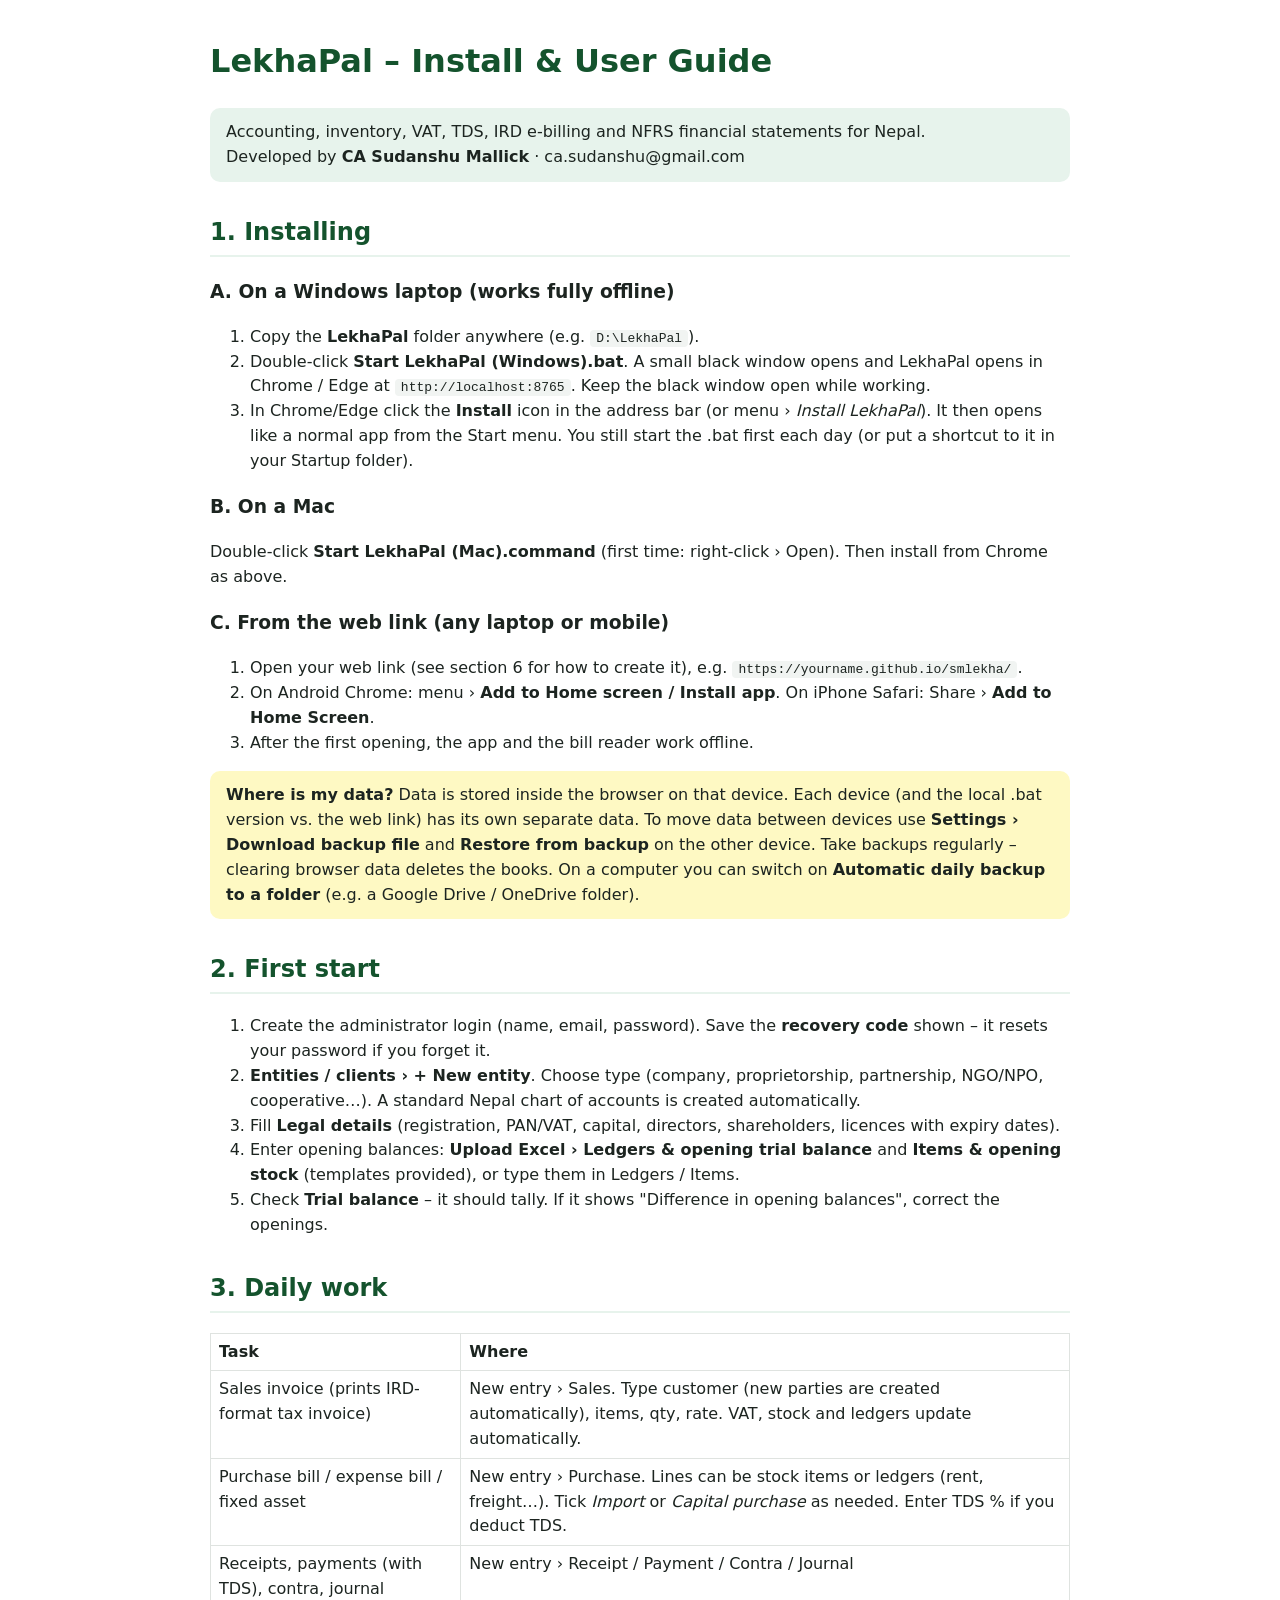
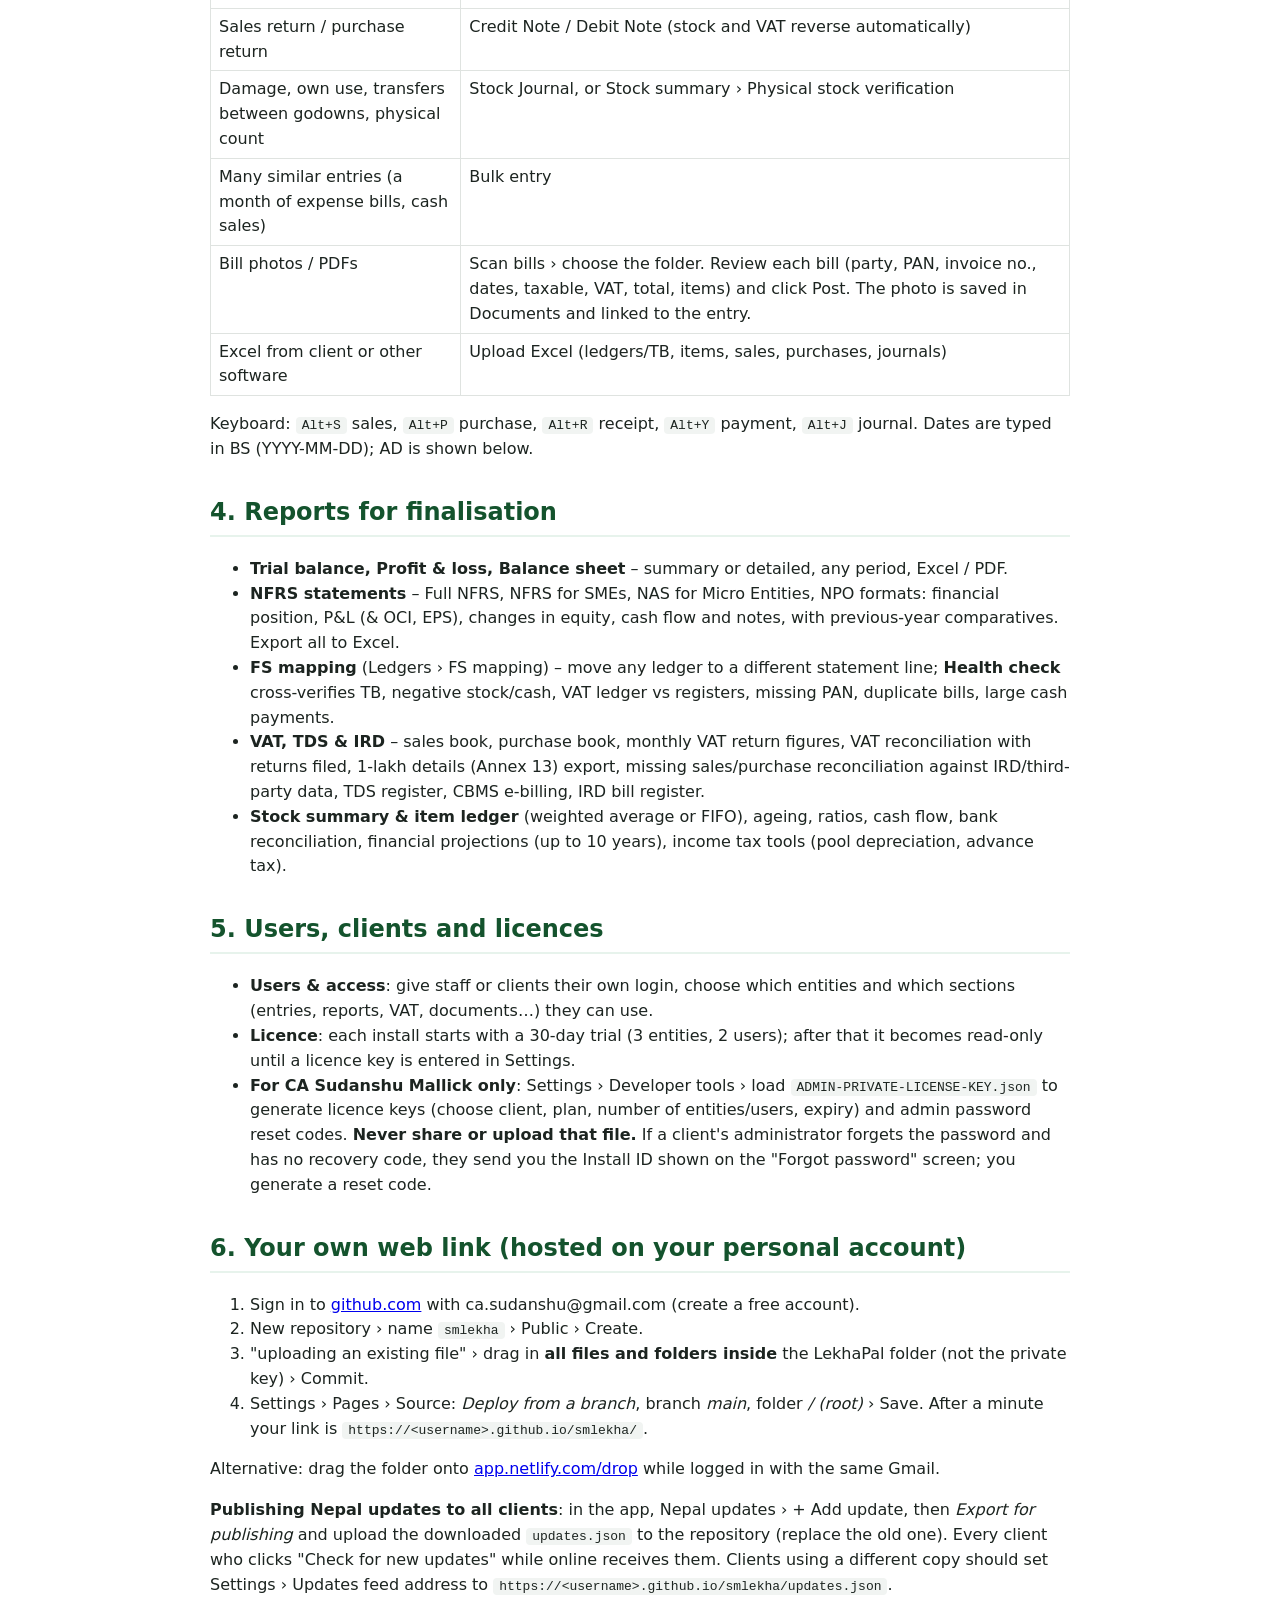
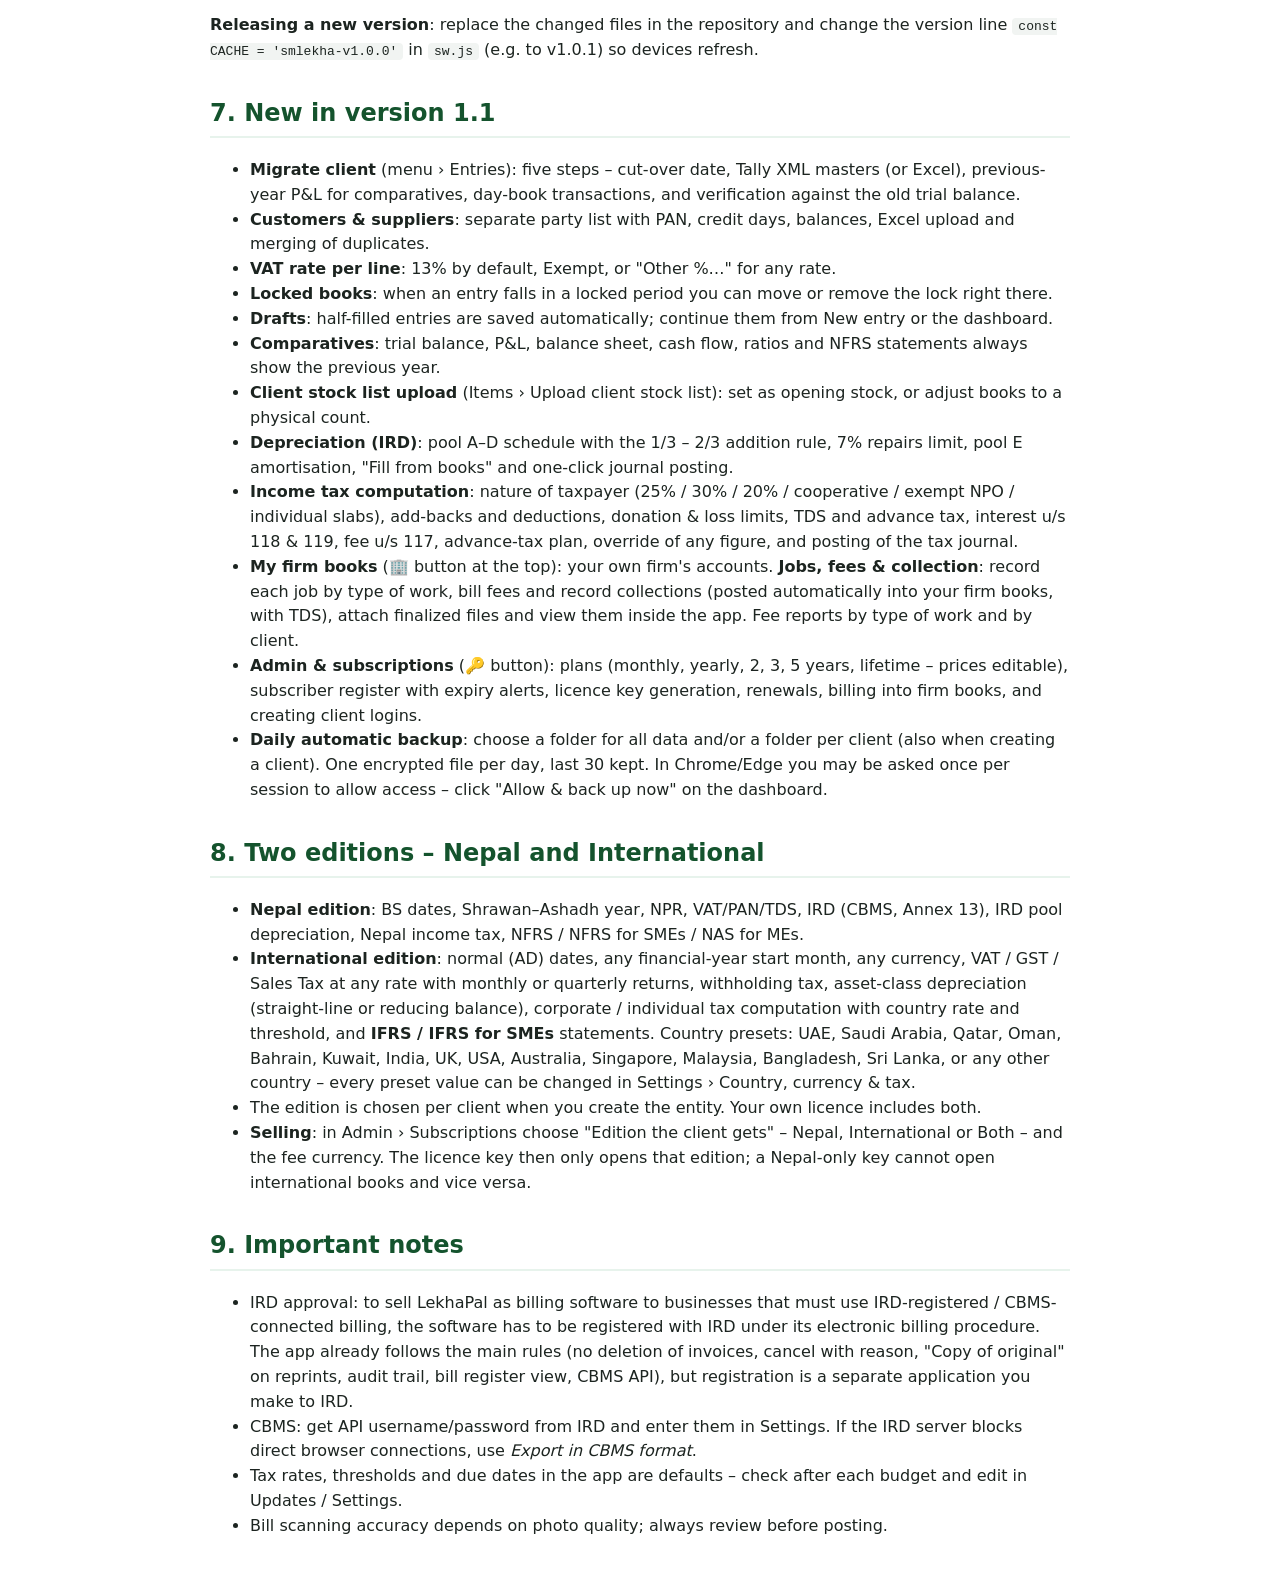
<file: GUIDE.html>
<!doctype html>
<html lang="en"><head><meta charset="utf-8"><meta name="viewport" content="width=device-width, initial-scale=1">
<title>LekhaPal – Install & User Guide</title>
<style>
body{font-family:system-ui,-apple-system,"Segoe UI",Roboto,sans-serif;max-width:860px;margin:auto;padding:16px;line-height:1.55;color:#1c2420;background:#fff}
h1{color:#14532d}h2{color:#14532d;border-bottom:2px solid #e7f3ec;padding-bottom:4px;margin-top:32px}
code,kbd{background:#f1f4f2;padding:1px 6px;border-radius:4px}.box{background:#e7f3ec;border-radius:10px;padding:12px 16px}
.warn{background:#fef9c3;border-radius:10px;padding:12px 16px}table{border-collapse:collapse;width:100%}td,th{border:1px solid #dfe3e0;padding:6px 8px;text-align:left;vertical-align:top}
</style></head><body>
<h1>LekhaPal – Install & User Guide</h1>
<p class="box">Accounting, inventory, VAT, TDS, IRD e-billing and NFRS financial statements for Nepal.<br>Developed by <b>CA Sudanshu Mallick</b> · ca.sudanshu@gmail.com</p>

<h2>1. Installing</h2>
<h3>A. On a Windows laptop (works fully offline)</h3>
<ol><li>Copy the <b>LekhaPal</b> folder anywhere (e.g. <code>D:\LekhaPal</code>).</li>
<li>Double-click <b>Start LekhaPal (Windows).bat</b>. A small black window opens and LekhaPal opens in Chrome / Edge at <code>http://localhost:8765</code>. Keep the black window open while working.</li>
<li>In Chrome/Edge click the <b>Install</b> icon in the address bar (or menu › <i>Install LekhaPal</i>). It then opens like a normal app from the Start menu. You still start the .bat first each day (or put a shortcut to it in your Startup folder).</li></ol>
<h3>B. On a Mac</h3><p>Double-click <b>Start LekhaPal (Mac).command</b> (first time: right-click › Open). Then install from Chrome as above.</p>
<h3>C. From the web link (any laptop or mobile)</h3>
<ol><li>Open your web link (see section 6 for how to create it), e.g. <code>https://yourname.github.io/smlekha/</code>.</li>
<li>On Android Chrome: menu › <b>Add to Home screen / Install app</b>. On iPhone Safari: Share › <b>Add to Home Screen</b>.</li>
<li>After the first opening, the app and the bill reader work offline.</li></ol>
<p class="warn"><b>Where is my data?</b> Data is stored inside the browser on that device. Each device (and the local .bat version vs. the web link) has its own separate data. To move data between devices use <b>Settings › Download backup file</b> and <b>Restore from backup</b> on the other device. Take backups regularly – clearing browser data deletes the books. On a computer you can switch on <b>Automatic daily backup to a folder</b> (e.g. a Google Drive / OneDrive folder).</p>

<h2>2. First start</h2>
<ol><li>Create the administrator login (name, email, password). Save the <b>recovery code</b> shown – it resets your password if you forget it.</li>
<li><b>Entities / clients › + New entity</b>. Choose type (company, proprietorship, partnership, NGO/NPO, cooperative…). A standard Nepal chart of accounts is created automatically.</li>
<li>Fill <b>Legal details</b> (registration, PAN/VAT, capital, directors, shareholders, licences with expiry dates).</li>
<li>Enter opening balances: <b>Upload Excel › Ledgers & opening trial balance</b> and <b>Items & opening stock</b> (templates provided), or type them in Ledgers / Items.</li>
<li>Check <b>Trial balance</b> – it should tally. If it shows "Difference in opening balances", correct the openings.</li></ol>

<h2>3. Daily work</h2>
<table><tr><th>Task</th><th>Where</th></tr>
<tr><td>Sales invoice (prints IRD-format tax invoice)</td><td>New entry › Sales. Type customer (new parties are created automatically), items, qty, rate. VAT, stock and ledgers update automatically.</td></tr>
<tr><td>Purchase bill / expense bill / fixed asset</td><td>New entry › Purchase. Lines can be stock items or ledgers (rent, freight…). Tick <i>Import</i> or <i>Capital purchase</i> as needed. Enter TDS % if you deduct TDS.</td></tr>
<tr><td>Receipts, payments (with TDS), contra, journal</td><td>New entry › Receipt / Payment / Contra / Journal</td></tr>
<tr><td>Sales return / purchase return</td><td>Credit Note / Debit Note (stock and VAT reverse automatically)</td></tr>
<tr><td>Damage, own use, transfers between godowns, physical count</td><td>Stock Journal, or Stock summary › Physical stock verification</td></tr>
<tr><td>Many similar entries (a month of expense bills, cash sales)</td><td>Bulk entry</td></tr>
<tr><td>Bill photos / PDFs</td><td>Scan bills › choose the folder. Review each bill (party, PAN, invoice no., dates, taxable, VAT, total, items) and click Post. The photo is saved in Documents and linked to the entry.</td></tr>
<tr><td>Excel from client or other software</td><td>Upload Excel (ledgers/TB, items, sales, purchases, journals)</td></tr></table>
<p>Keyboard: <kbd>Alt+S</kbd> sales, <kbd>Alt+P</kbd> purchase, <kbd>Alt+R</kbd> receipt, <kbd>Alt+Y</kbd> payment, <kbd>Alt+J</kbd> journal. Dates are typed in BS (YYYY-MM-DD); AD is shown below.</p>

<h2>4. Reports for finalisation</h2>
<ul><li><b>Trial balance, Profit & loss, Balance sheet</b> – summary or detailed, any period, Excel / PDF.</li>
<li><b>NFRS statements</b> – Full NFRS, NFRS for SMEs, NAS for Micro Entities, NPO formats: financial position, P&L (& OCI, EPS), changes in equity, cash flow and notes, with previous-year comparatives. Export all to Excel.</li>
<li><b>FS mapping</b> (Ledgers › FS mapping) – move any ledger to a different statement line; <b>Health check</b> cross-verifies TB, negative stock/cash, VAT ledger vs registers, missing PAN, duplicate bills, large cash payments.</li>
<li><b>VAT, TDS & IRD</b> – sales book, purchase book, monthly VAT return figures, VAT reconciliation with returns filed, 1-lakh details (Annex 13) export, missing sales/purchase reconciliation against IRD/third-party data, TDS register, CBMS e-billing, IRD bill register.</li>
<li><b>Stock summary & item ledger</b> (weighted average or FIFO), ageing, ratios, cash flow, bank reconciliation, financial projections (up to 10 years), income tax tools (pool depreciation, advance tax).</li></ul>

<h2>5. Users, clients and licences</h2>
<ul><li><b>Users & access</b>: give staff or clients their own login, choose which entities and which sections (entries, reports, VAT, documents…) they can use.</li>
<li><b>Licence</b>: each install starts with a 30-day trial (3 entities, 2 users); after that it becomes read-only until a licence key is entered in Settings.</li>
<li><b>For CA Sudanshu Mallick only</b>: Settings › Developer tools › load <code>ADMIN-PRIVATE-LICENSE-KEY.json</code> to generate licence keys (choose client, plan, number of entities/users, expiry) and admin password reset codes. <b>Never share or upload that file.</b> If a client's administrator forgets the password and has no recovery code, they send you the Install ID shown on the "Forgot password" screen; you generate a reset code.</li></ul>

<h2>6. Your own web link (hosted on your personal account)</h2>
<ol><li>Sign in to <a href="https://github.com">github.com</a> with ca.sudanshu@gmail.com (create a free account).</li>
<li>New repository › name <code>smlekha</code> › Public › Create.</li>
<li>"uploading an existing file" › drag in <b>all files and folders inside</b> the LekhaPal folder (not the private key) › Commit.</li>
<li>Settings › Pages › Source: <i>Deploy from a branch</i>, branch <i>main</i>, folder <i>/ (root)</i> › Save. After a minute your link is <code>https://&lt;username&gt;.github.io/smlekha/</code>.</li></ol>
<p>Alternative: drag the folder onto <a href="https://app.netlify.com/drop">app.netlify.com/drop</a> while logged in with the same Gmail.</p>
<p><b>Publishing Nepal updates to all clients</b>: in the app, Nepal updates › + Add update, then <i>Export for publishing</i> and upload the downloaded <code>updates.json</code> to the repository (replace the old one). Every client who clicks "Check for new updates" while online receives them. Clients using a different copy should set Settings › Updates feed address to <code>https://&lt;username&gt;.github.io/smlekha/updates.json</code>.</p>
<p><b>Releasing a new version</b>: replace the changed files in the repository and change the version line <code>const CACHE = 'smlekha-v1.0.0'</code> in <code>sw.js</code> (e.g. to v1.0.1) so devices refresh.</p>

<h2>7. New in version 1.1</h2>
<ul><li><b>Migrate client</b> (menu › Entries): five steps – cut-over date, Tally XML masters (or Excel), previous-year P&L for comparatives, day-book transactions, and verification against the old trial balance.</li>
<li><b>Customers & suppliers</b>: separate party list with PAN, credit days, balances, Excel upload and merging of duplicates.</li>
<li><b>VAT rate per line</b>: 13% by default, Exempt, or "Other %…" for any rate.</li>
<li><b>Locked books</b>: when an entry falls in a locked period you can move or remove the lock right there.</li>
<li><b>Drafts</b>: half-filled entries are saved automatically; continue them from New entry or the dashboard.</li>
<li><b>Comparatives</b>: trial balance, P&L, balance sheet, cash flow, ratios and NFRS statements always show the previous year.</li>
<li><b>Client stock list upload</b> (Items › Upload client stock list): set as opening stock, or adjust books to a physical count.</li>
<li><b>Depreciation (IRD)</b>: pool A–D schedule with the 1/3 – 2/3 addition rule, 7% repairs limit, pool E amortisation, "Fill from books" and one-click journal posting.</li>
<li><b>Income tax computation</b>: nature of taxpayer (25% / 30% / 20% / cooperative / exempt NPO / individual slabs), add-backs and deductions, donation & loss limits, TDS and advance tax, interest u/s 118 & 119, fee u/s 117, advance-tax plan, override of any figure, and posting of the tax journal.</li>
<li><b>My firm books</b> (🏢 button at the top): your own firm's accounts. <b>Jobs, fees & collection</b>: record each job by type of work, bill fees and record collections (posted automatically into your firm books, with TDS), attach finalized files and view them inside the app. Fee reports by type of work and by client.</li>
<li><b>Admin & subscriptions</b> (🔑 button): plans (monthly, yearly, 2, 3, 5 years, lifetime – prices editable), subscriber register with expiry alerts, licence key generation, renewals, billing into firm books, and creating client logins.</li>
<li><b>Daily automatic backup</b>: choose a folder for all data and/or a folder per client (also when creating a client). One encrypted file per day, last 30 kept. In Chrome/Edge you may be asked once per session to allow access – click "Allow & back up now" on the dashboard.</li></ul>
<h2>8. Two editions – Nepal and International</h2>
<ul><li><b>Nepal edition</b>: BS dates, Shrawan–Ashadh year, NPR, VAT/PAN/TDS, IRD (CBMS, Annex 13), IRD pool depreciation, Nepal income tax, NFRS / NFRS for SMEs / NAS for MEs.</li>
<li><b>International edition</b>: normal (AD) dates, any financial-year start month, any currency, VAT / GST / Sales Tax at any rate with monthly or quarterly returns, withholding tax, asset-class depreciation (straight-line or reducing balance), corporate / individual tax computation with country rate and threshold, and <b>IFRS / IFRS for SMEs</b> statements. Country presets: UAE, Saudi Arabia, Qatar, Oman, Bahrain, Kuwait, India, UK, USA, Australia, Singapore, Malaysia, Bangladesh, Sri Lanka, or any other country – every preset value can be changed in Settings › Country, currency & tax.</li>
<li>The edition is chosen per client when you create the entity. Your own licence includes both.</li>
<li><b>Selling</b>: in Admin › Subscriptions choose "Edition the client gets" – Nepal, International or Both – and the fee currency. The licence key then only opens that edition; a Nepal-only key cannot open international books and vice versa.</li></ul>
<h2>9. Important notes</h2>
<ul><li>IRD approval: to sell LekhaPal as billing software to businesses that must use IRD-registered / CBMS-connected billing, the software has to be registered with IRD under its electronic billing procedure. The app already follows the main rules (no deletion of invoices, cancel with reason, "Copy of original" on reprints, audit trail, bill register view, CBMS API), but registration is a separate application you make to IRD.</li>
<li>CBMS: get API username/password from IRD and enter them in Settings. If the IRD server blocks direct browser connections, use <i>Export in CBMS format</i>.</li>
<li>Tax rates, thresholds and due dates in the app are defaults – check after each budget and edit in Updates / Settings.</li>
<li>Bill scanning accuracy depends on photo quality; always review before posting.</li></ul>
</body></html>
</file>
